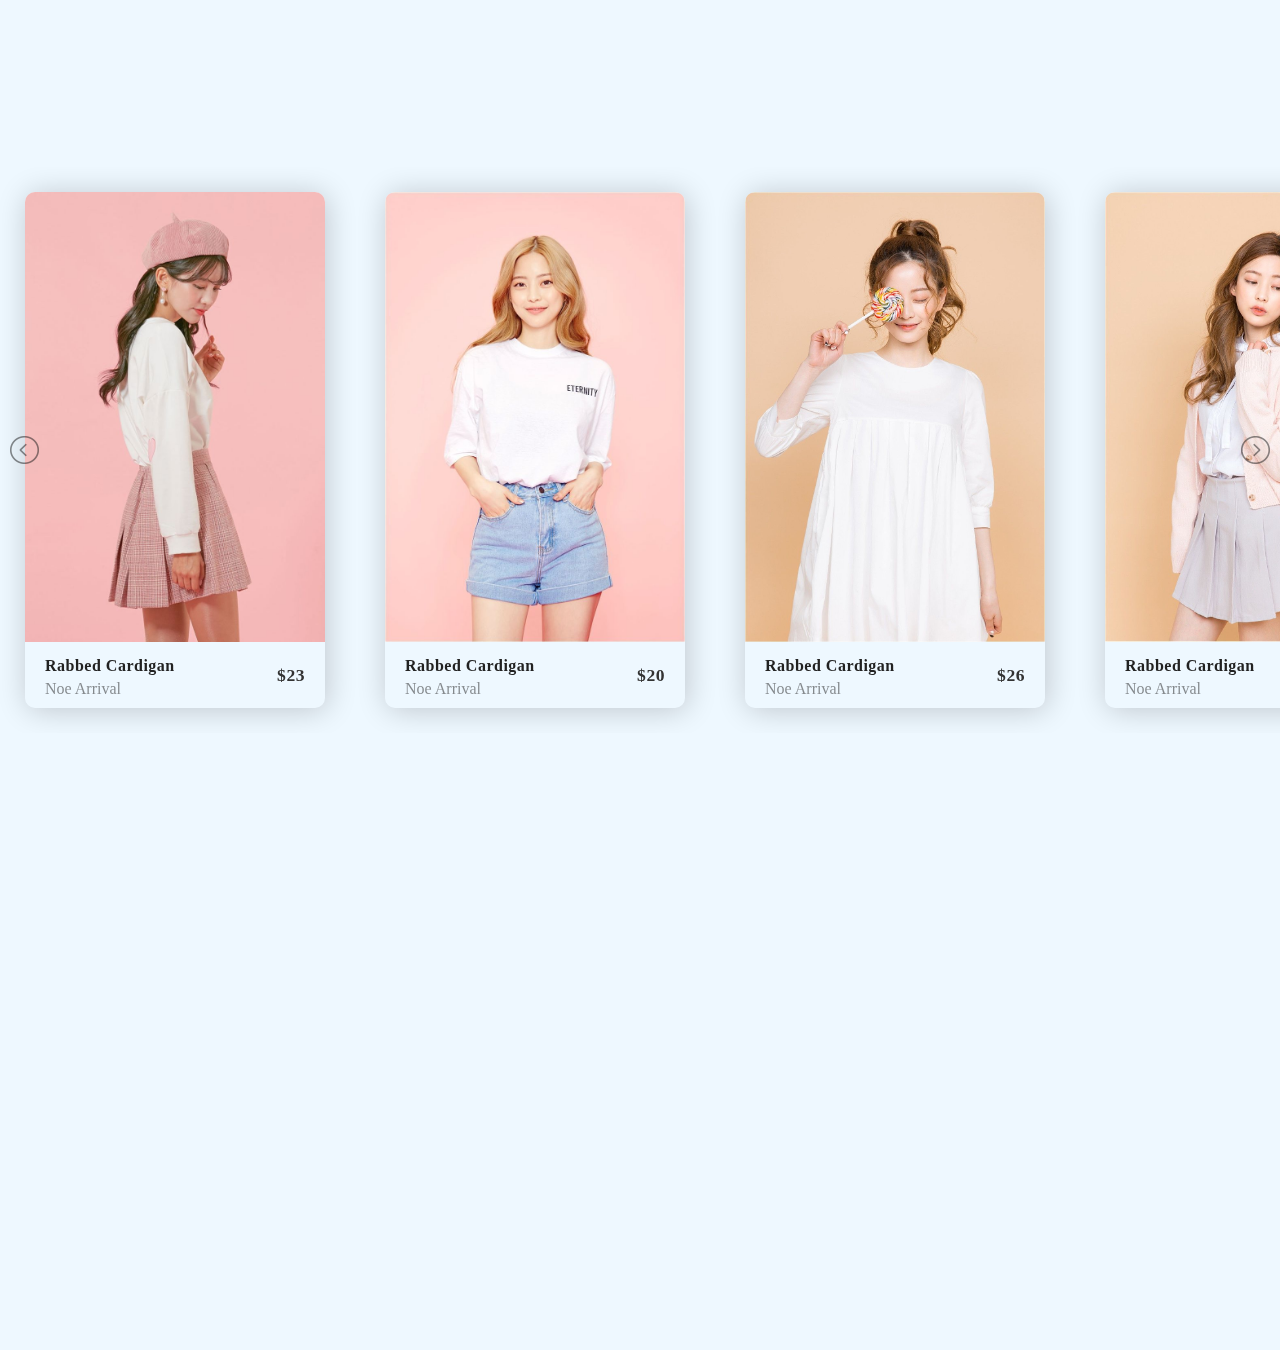
<file: test.html>
<!DOCTYPE html>
<html>
<head>
<meta charset="utf-8">
<meta http-equiv="X-UA_Compatible" content="IE=edge">
<meta name="viewport" content="width=device-width, intial-scale=1.0">
<title>Ecommerce Slider</title>
<!--page-icon------------>
<link rel="shortcut icon" href="images/logo.png">
<!--stylesheet------------->
<link rel="stylesheet" type="text/css" href="css/style.css">
<!--light-slider.css------------->
<link rel="stylesheet" type="text/css" href="css/lightslider.css">
<!--Jquery-------------------->
<script src="https://code.jquery.com/jquery-3.5.1.min.js" integrity="sha256-9/aliU8dGd2tb6OSsuzixeV4y/faTqgFtohetphbbj0=" crossorigin="anonymous"></script>
</head>
<body>
    
    <section class="slider">
        <ul id="autoWidth" class="cs-hidden">
        <!--1------------------------------------>	
      <li class="item-a">
    <!--box-slider--------------->
        <div class="box">
        <!--img-box---------->
        <div class="slide-img">
        <img alt="1" src="images/1.jpg">
        <!--overlayer---------->
        <div class="overlay">
        <!--buy-btn------>	
        <a href="#" class="buy-btn">Buy Now</a>	
        </div>
        </div>
        <!--detail-box--------->
        <div class="detail-box">
        <!--type-------->
        <div class="type">
        <a href="#">Rabbed Cardigan</a>
        <span>Noe Arrival</span>
        </div>
        <!--price-------->
        <a href="#" class="price">$23</a>
            
        </div>
        
        </div>		
    </li>
        <!--2------------------------------------>	
      <li class="item-b">
    <!--box-slider--------------->
        <div class="box">
        <!--img-box---------->
        <div class="slide-img">
        <img alt="2" src="images/2.jpg">
        <!--overlayer---------->
        <div class="overlay">
        <!--buy-btn------>	
        <a href="#" class="buy-btn">Buy Now</a>	
        </div>
        </div>
        <!--detail-box--------->
        <div class="detail-box">
        <!--type-------->
        <div class="type">
        <a href="#">Rabbed Cardigan</a>
        <span>Noe Arrival</span>
        </div>
        <!--price-------->
        <a href="#" class="price">$20</a>
            
        </div>
        
        </div>		
    </li>
        <!--3------------------------------------>	
      <li class="item-c">
    <!--box-slider--------------->
        <div class="box">
        <!--img-box---------->
        <div class="slide-img">
        <img alt="3" src="images/3.jpg">
        <!--overlayer---------->
        <div class="overlay">
        <!--buy-btn------>	
        <a href="#" class="buy-btn">Buy Now</a>	
        </div>
        </div>
        <!--detail-box--------->
        <div class="detail-box">
        <!--type-------->
        <div class="type">
        <a href="#">Rabbed Cardigan</a>
        <span>Noe Arrival</span>
        </div>
        <!--price-------->
        <a href="#" class="price">$26</a>
            
        </div>
        
        </div>		
    </li>
        <!--4------------------------------------>	
      <li class="item-d">
    <!--box-slider--------------->
        <div class="box">
        <!--img-box---------->
        <div class="slide-img">
        <img alt="4" src="images/4.jpg">
        <!--overlayer---------->
        <div class="overlay">
        <!--buy-btn------>	
        <a href="#" class="buy-btn">Buy Now</a>	
        </div>
        </div>
        <!--detail-box--------->
        <div class="detail-box">
        <!--type-------->
        <div class="type">
        <a href="#">Rabbed Cardigan</a>
        <span>Noe Arrival</span>
        </div>
        <!--price-------->
        <a href="#" class="price">$27</a>
            
        </div>
        
        </div>		
    </li>
        <!--5------------------------------------>	
      <li class="item-e">
    <!--box-slider--------------->
        <div class="box">
        <!--img-box---------->
        <div class="slide-img">
        <img alt="5" src="images/5.jpg">
        <!--overlayer---------->
        <div class="overlay">
        <!--buy-btn------>	
        <a href="#" class="buy-btn">Buy Now</a>	
        </div>
        </div>
        <!--detail-box--------->
        <div class="detail-box">
        <!--type-------->
        <div class="type">
        <a href="#">Rabbed Cardigan</a>
        <span>Noe Arrival</span>
        </div>
        <!--price-------->
        <a href="#" class="price">$26</a>
            
        </div>
        
        </div>		
    </li>
        <!--6------------------------------------>	
      <li class="item-f">
    <!--box-slider--------------->
        <div class="box">
        <!--img-box---------->
        <div class="slide-img">
        <img alt="6" src="images/6.jpg">
        <!--overlayer---------->
        <div class="overlay">
        <!--buy-btn------>	
        <a href="#" class="buy-btn">Buy Now</a>	
        </div>
        </div>
        <!--detail-box--------->
        <div class="detail-box">
        <!--type-------->
        <div class="type">
        <a href="#">Rabbed Cardigan</a>
        <span>Noe Arrival</span>
        </div>
        <!--price-------->
        <a href="#" class="price">$30</a>
            
        </div>
        
        </div>		
    </li>
        <!--7------------------------------------>	
      <li class="item-g">
    <!--box-slider--------------->
        <div class="box">
        <!--img-box---------->
        <div class="slide-img">
        <img alt="7" src="images/7.jfif">
        <!--overlayer---------->
        <div class="overlay">
        <!--buy-btn------>	
        <a href="#" class="buy-btn">Buy Now</a>	
        </div>
        </div>
        <!--detail-box--------->
        <div class="detail-box">
        <!--type-------->
        <div class="type">
        <a href="#">Rabbed Cardigan</a>
        <span>Noe Arrival</span>
        </div>
        <!--price-------->
        <a href="#" class="price">$33</a>
            
        </div>
        
        </div>		
    </li>
        <!--8------------------------------------>	
      <li class="item-h">
    <!--box-slider--------------->
        <div class="box">
        <!--img-box---------->
        <div class="slide-img">
        <img alt="8" src="images/8.jfif">
        <!--overlayer---------->
        <div class="overlay">
        <!--buy-btn------>	
        <a href="#" class="buy-btn">Buy Now</a>	
        </div>
        </div>
        <!--detail-box--------->
        <div class="detail-box">
        <!--type-------->
        <div class="type">
        <a href="#">Rabbed Cardigan</a>
        <span>Noe Arrival</span>
        </div>
        <!--price-------->
        <a href="#" class="price">$43</a>
            
        </div>
        
        </div>		
    </li>
      
    </ul>
        </section>

	
	
<!--script-link----------->
<script src="//ajax.googleapis.com/ajax/libs/jquery/1.11.0/jquery.min.js"></script>
<script type="text/javascript" src="scripts/lightslider.js"></script>
<script type="text/javascript" src="scripts/lightslider2.js"></script>
</body>
</html>
</file>
<file: css/style.css>
@charset "utf-8";
/* CSS Document */
body{
	margin:0px;
	padding: 0px;
    background-color:#eef8ff;
    height: 150vh;
}
a{
	text-decoration:none;
}
.box{
	width:300px;
	box-shadow: 2px 2px 30px rgba(0,0,0,0.2);
	border-radius: 10px;
	overflow: hidden;
	margin: 25px;
}
.slide-img{
	height: 450px;
	position:relative;
}
.slide-img img{
	width:100%;
	height: 100%;
	object-fit: cover;
	box-sizing: border-box;
}
.detail-box{
	width: 100%;
display: flex;
	justify-content: space-between;
	align-items: center;
	padding: 10px 20px;
	box-sizing: border-box;
	font-family: calibri;
}
.type{
	display: flex;
	flex-direction: column;
}
.type a{
	color:#222222;
	margin: 5px 0px;
	font-weight: 700;
	letter-spacing: 0.5px;
	padding-right: 8px;
}
.type span{
	color:rgba(26,26,26,0.5);
}
.price{
	color: #333333;
	font-weight: 600;
	font-size: 1.1rem;
	font-family: poppins;
	letter-spacing: 0.5px;
}
.overlay{
	position: absolute;
	left: 50%;
	top: 50%;
	transform: translate(-50%,-50%);
	width:100%;
	height: 100%;
	background-color: rgba(92,95,236,0.6);
	display: flex;
	justify-content: center;
	align-items: center;
}
.buy-btn{
	width:160px;
	height: 40px;
	display: flex;
	justify-content: center;
	align-items: center;
	background-color: #FFFFFF;
	color:#252525;
	font-weight: 700;
	letter-spacing: 1px;
	font-family: calibri;
	border-radius: 20px;
	box-shadow: 2px 2px 30px rgba(0,0,0,0.2);
}
.buy-btn:hover{
	color:#FFFFFF;
	background-color: #f15fa3;
	transition: all ease 0.3s;
}
.overlay{
	visibility: hidden;
}
.slide-img:hover .overlay{
	visibility: visible;
	animation:fade 0.5s;
}
 
@keyframes fade{
	0%{
		opacity: 0;
	}
	100%{
		opacity: 1;
	}
}
.slider{
	width:100%;
	height: 100vh;
	display: flex;
	justify-content: center;
	align-items: center;
}
</file>
<file: css/lightslider.css>
/*! lightslider - v1.1.3 - 2015-04-14
* https://github.com/sachinchoolur/lightslider
* Copyright (c) 2015 Sachin N; Licensed MIT */
/** /!!! core css Should not edit !!!/**/ 

.lSSlideOuter {
    overflow: hidden;
    -webkit-touch-callout: none;
    -webkit-user-select: none;
    -khtml-user-select: none;
    -moz-user-select: none;
    -ms-user-select: none;
    user-select: none
}
.lightSlider:before, .lightSlider:after {
    content: " ";
    display: table;
}
.lightSlider {
    overflow: hidden;
    margin: 0;
}
.lSSlideWrapper {
    max-width: 100%;
    overflow: hidden;
    position: relative;
}
.lSSlideWrapper > .lightSlider:after {
    clear: both;
}
.lSSlideWrapper .lSSlide {
    -webkit-transform: translate(0px, 0px);
    -ms-transform: translate(0px, 0px);
    transform: translate(0px, 0px);
    -webkit-transition: all 1s;
    -webkit-transition-property: -webkit-transform,height;
    -moz-transition-property: -moz-transform,height;
    transition-property: transform,height;
    -webkit-transition-duration: inherit !important;
    transition-duration: inherit !important;
    -webkit-transition-timing-function: inherit !important;
    transition-timing-function: inherit !important;
}
.lSSlideWrapper .lSFade {
    position: relative;
}
.lSSlideWrapper .lSFade > * {
    position: absolute !important;
    top: 0;
    left: 0;
    z-index: 9;
    margin-right: 0;
    width: 100%;
}
.lSSlideWrapper.usingCss .lSFade > * {
    opacity: 0;
    -webkit-transition-delay: 0s;
    transition-delay: 0s;
    -webkit-transition-duration: inherit !important;
    transition-duration: inherit !important;
    -webkit-transition-property: opacity;
    transition-property: opacity;
    -webkit-transition-timing-function: inherit !important;
    transition-timing-function: inherit !important;
}
.lSSlideWrapper .lSFade > *.active {
    z-index: 10;
}
.lSSlideWrapper.usingCss .lSFade > *.active {
    opacity: 1;
}
/** /!!! End of core css Should not edit !!!/**/

/* Pager */
.lSSlideOuter .lSPager.lSpg {
    margin: 10px 0 0;
    padding: 0;
    text-align: center;
	display: none;
	
}
.lSSlideOuter .lSPager.lSpg > li {
    cursor: pointer;
    display: inline-block;
    padding: 0 5px;
}
.lSSlideOuter .lSPager.lSpg > li a {
    background-color: #222222;
    border-radius: 30px;
    display: inline-block;
    height: 8px;
    overflow: hidden;
    text-indent: -999em;
    width: 8px;
    position: relative;
    z-index: 99;
    -webkit-transition: all 0.5s linear 0s;
    transition: all 0.5s linear 0s;
}
.lSSlideOuter .lSPager.lSpg > li:hover a, .lSSlideOuter .lSPager.lSpg > li.active a {
    background-color: #428bca;
}
.lSSlideOuter .media {
    opacity: 0.8;
}
.lSSlideOuter .media.active {
    opacity: 1;
}
/* End of pager */

/** Gallery */
.lSSlideOuter .lSPager.lSGallery {
    list-style: none outside none;
    padding-left: 0;
    margin: 0;
    overflow: hidden;
    transform: translate3d(0px, 0px, 0px);
    -moz-transform: translate3d(0px, 0px, 0px);
    -ms-transform: translate3d(0px, 0px, 0px);
    -webkit-transform: translate3d(0px, 0px, 0px);
    -o-transform: translate3d(0px, 0px, 0px);
    -webkit-transition-property: -webkit-transform;
    -moz-transition-property: -moz-transform;
    -webkit-touch-callout: none;
    -webkit-user-select: none;
    -khtml-user-select: none;
    -moz-user-select: none;
    -ms-user-select: none;
    user-select: none;
}
.lSSlideOuter .lSPager.lSGallery li {
    overflow: hidden;
    -webkit-transition: border-radius 0.12s linear 0s 0.35s linear 0s;
    transition: border-radius 0.12s linear 0s 0.35s linear 0s;
}
.lSSlideOuter .lSPager.lSGallery li.active, .lSSlideOuter .lSPager.lSGallery li:hover {
    border-radius: 5px;
}
.lSSlideOuter .lSPager.lSGallery img {
    display: block;
    height: auto;
    max-width: 100%;
}
.lSSlideOuter .lSPager.lSGallery:before, .lSSlideOuter .lSPager.lSGallery:after {
    content: " ";
    display: table;
}
.lSSlideOuter .lSPager.lSGallery:after {
    clear: both;
}
/* End of Gallery*/

/* slider actions */
.lSAction > a {
    width: 32px;
    display: block;
    top: 50%;
    height: 32px;
    background-image: url('../img/controls.png');
    cursor: pointer;
    position: absolute;
    z-index: 99;
    margin-top: -16px;
    opacity: 0.5;
    -webkit-transition: opacity 0.35s linear 0s;
    transition: opacity 0.35s linear 0s;
}
.lSAction > a:hover {
    opacity: 1;
}
.lSAction > .lSPrev {
    background-position: 0 0;
    left: 10px;
}
.lSAction > .lSNext {
    background-position: -32px 0;
    right: 10px;
}
.lSAction > a.disabled {
    pointer-events: none;
}
.cS-hidden {
    height: 1px;
    opacity: 0;
    filter: alpha(opacity=0);
    overflow: hidden;
}


/* vertical */
.lSSlideOuter.vertical {
    position: relative;
}
.lSSlideOuter.vertical.noPager {
    padding-right: 0px !important;
}
.lSSlideOuter.vertical .lSGallery {
    position: absolute !important;
    right: 0;
    top: 0;
}
.lSSlideOuter.vertical .lightSlider > * {
    width: 100% !important;
    max-width: none !important;
}

/* vertical controlls */
.lSSlideOuter.vertical .lSAction > a {
    left: 50%;
    margin-left: -14px;
    margin-top: 0;
}
.lSSlideOuter.vertical .lSAction > .lSNext {
    background-position: 31px -31px;
    bottom: 10px;
    top: auto;
}
.lSSlideOuter.vertical .lSAction > .lSPrev {
    background-position: 0 -31px;
    bottom: auto;
    top: 10px;
}
/* vertical */


/* Rtl */
.lSSlideOuter.lSrtl {
    direction: rtl;
}
.lSSlideOuter .lightSlider, .lSSlideOuter .lSPager {
    padding-left: 0;
    list-style: none outside none;
}
.lSSlideOuter.lSrtl .lightSlider, .lSSlideOuter.lSrtl .lSPager {
    padding-right: 0;
}
.lSSlideOuter .lightSlider > *,  .lSSlideOuter .lSGallery li {
    float: left;
}
.lSSlideOuter.lSrtl .lightSlider > *,  .lSSlideOuter.lSrtl .lSGallery li {
    float: right !important;
}
/* Rtl */

@-webkit-keyframes rightEnd {
    0% {
        left: 0;
    }

    50% {
        left: -15px;
    }

    100% {
        left: 0;
    }
}
@keyframes rightEnd {
    0% {
        left: 0;
    }

    50% {
        left: -15px;
    }

    100% {
        left: 0;
    }
}
@-webkit-keyframes topEnd {
    0% {
        top: 0;
    }

    50% {
        top: -15px;
    }

    100% {
        top: 0;
    }
}
@keyframes topEnd {
    0% {
        top: 0;
    }

    50% {
        top: -15px;
    }

    100% {
        top: 0;
    }
}
@-webkit-keyframes leftEnd {
    0% {
        left: 0;
    }

    50% {
        left: 15px;
    }

    100% {
        left: 0;
    }
}
@keyframes leftEnd {
    0% {
        left: 0;
    }

    50% {
        left: 15px;
    }

    100% {
        left: 0;
    }
}
@-webkit-keyframes bottomEnd {
    0% {
        bottom: 0;
    }

    50% {
        bottom: -15px;
    }

    100% {
        bottom: 0;
    }
}
@keyframes bottomEnd {
    0% {
        bottom: 0;
    }

    50% {
        bottom: -15px;
    }

    100% {
        bottom: 0;
    }
}
.lSSlideOuter .rightEnd {
    -webkit-animation: rightEnd 0.3s;
    animation: rightEnd 0.3s;
    position: relative;
}
.lSSlideOuter .leftEnd {
    -webkit-animation: leftEnd 0.3s;
    animation: leftEnd 0.3s;
    position: relative;
}
.lSSlideOuter.vertical .rightEnd {
    -webkit-animation: topEnd 0.3s;
    animation: topEnd 0.3s;
    position: relative;
}
.lSSlideOuter.vertical .leftEnd {
    -webkit-animation: bottomEnd 0.3s;
    animation: bottomEnd 0.3s;
    position: relative;
}
.lSSlideOuter.lSrtl .rightEnd {
    -webkit-animation: leftEnd 0.3s;
    animation: leftEnd 0.3s;
    position: relative;
}
.lSSlideOuter.lSrtl .leftEnd {
    -webkit-animation: rightEnd 0.3s;
    animation: rightEnd 0.3s;
    position: relative;
}
/*/  GRab cursor */
.lightSlider.lsGrab > * {
  cursor: -webkit-grab;
  cursor: -moz-grab;
  cursor: -o-grab;
  cursor: -ms-grab;
  cursor: grab;
}
.lightSlider.lsGrabbing > * {
  cursor: move;
  cursor: -webkit-grabbing;
  cursor: -moz-grabbing;
  cursor: -o-grabbing;
  cursor: -ms-grabbing;
  cursor: grabbing;
}
</file>
